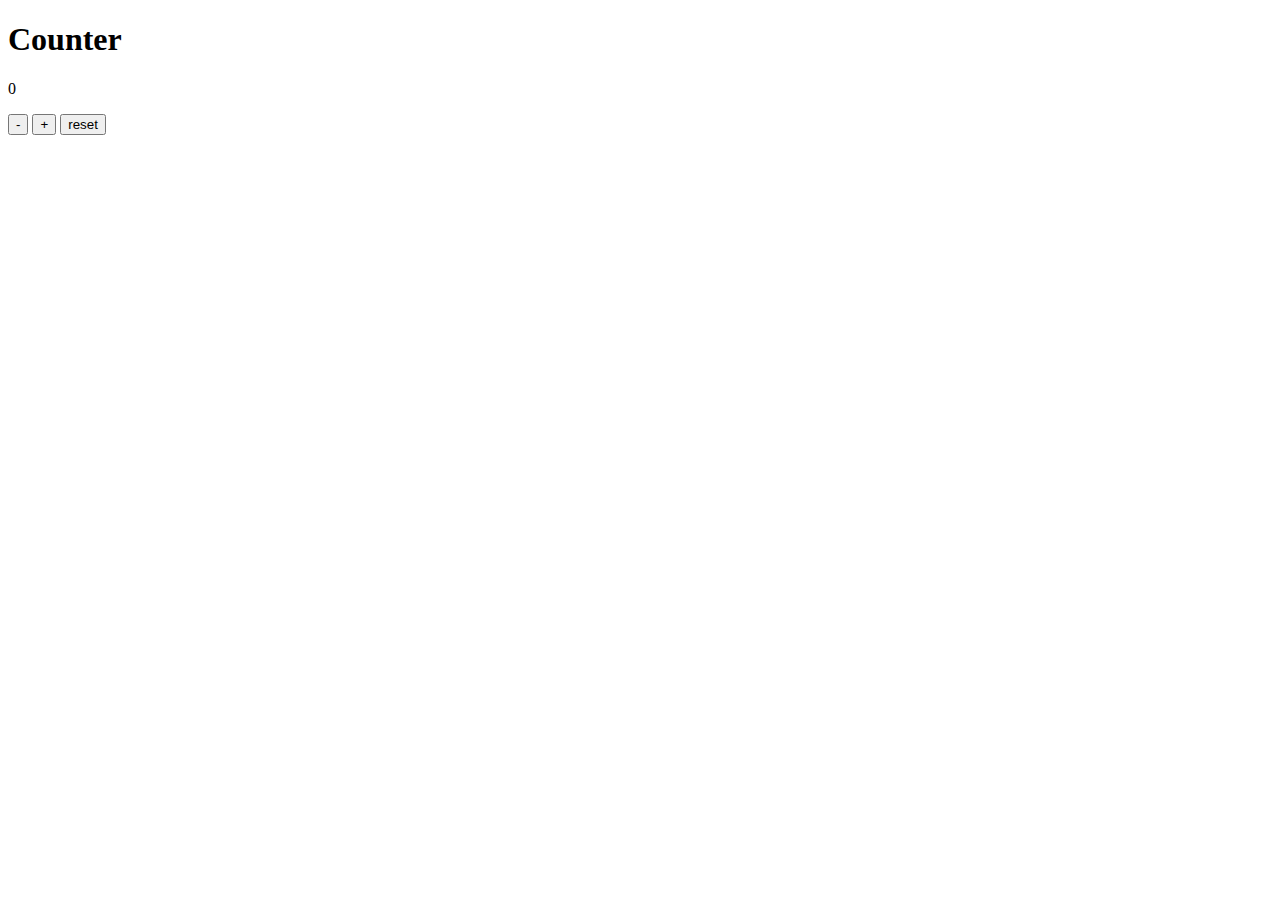
<file: count/index.html>
<!DOCTYPE html>
<html lang="en">
<head>
    <meta charset="UTF-8">
    <meta name="viewport" content="width=device-width, initial-scale=1.0">
    <title>Document</title>
</head>
<body>
    <div class="counter-box">
        <h1>Counter</h1>
        <p id="count">0</p>
     
        <button onclick="decrease()">-</button>
        <button onclick="increase()">+</button>
        <button onclick="reset()">reset</button>
    </div>
</body>
<script src="count.js"></script>

</html>
</file>
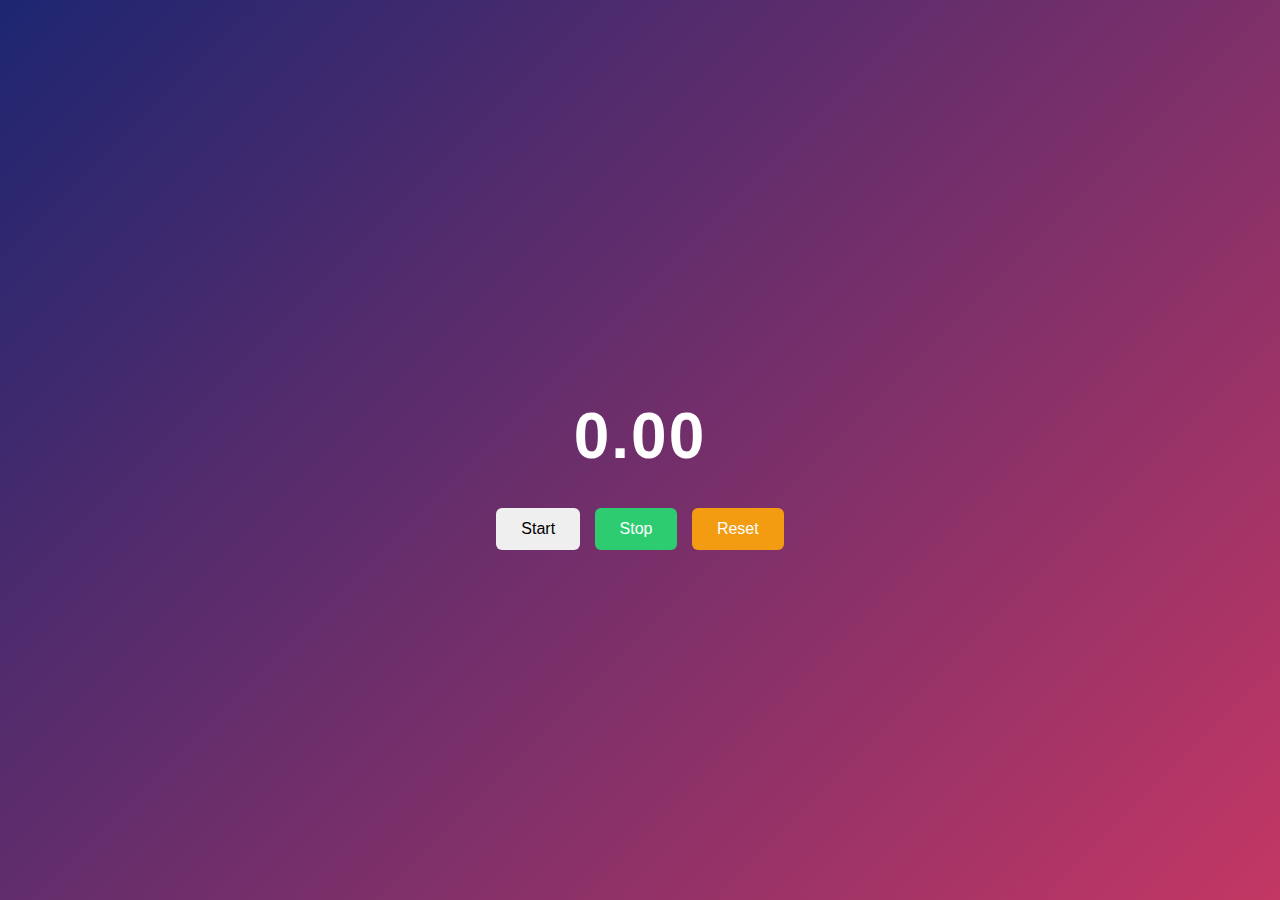
<file: timer/index.html>
<!DOCTYPE html>
<html lang="en">
<head>
    <meta charset="UTF-8">
    <meta name="viewport" content="width=device-width, initial-scale=1.0">
    <title>Stopwatch</title>

    <style>
        body {
            height: 100vh;
            margin: 0;
            display: flex;
            flex-direction: column;
            justify-content: center;
            align-items: center;
            font-family: Arial, Helvetica, sans-serif;
            background: linear-gradient(135deg, #1d2671, #c33764);
            color: white;
        }

        #display {
            font-size: 4rem;
            margin-bottom: 30px;
            letter-spacing: 2px;
        }

        button {
            padding: 12px 25px;
            margin: 5px;
            font-size: 1rem;
            border: none;
            border-radius: 6px;
            cursor: pointer;
            transition: transform 0.2s, opacity 0.2s;
        }

        button:hover {
            transform: scale(1.05);
            opacity: 0.9;
        }

        button:nth-child(2) {
            background-color: #2ecc71;
            color: white;
        }

        button:nth-child(3) {
            background-color: #f39c12;
            color: white;
        }

        button:nth-child(4) {
            background-color: #e74c3c;
            color: white;
        }
    </style>
</head>

<body>
    <h2 id="display">0.00</h2>

    <div>
        <button onclick="start()">Start</button>
        <button onclick="stop()">Stop</button>
        <button onclick="reset()">Reset</button>
    </div>

    <script src="script.js"></script>
</body>
</html>
</file>
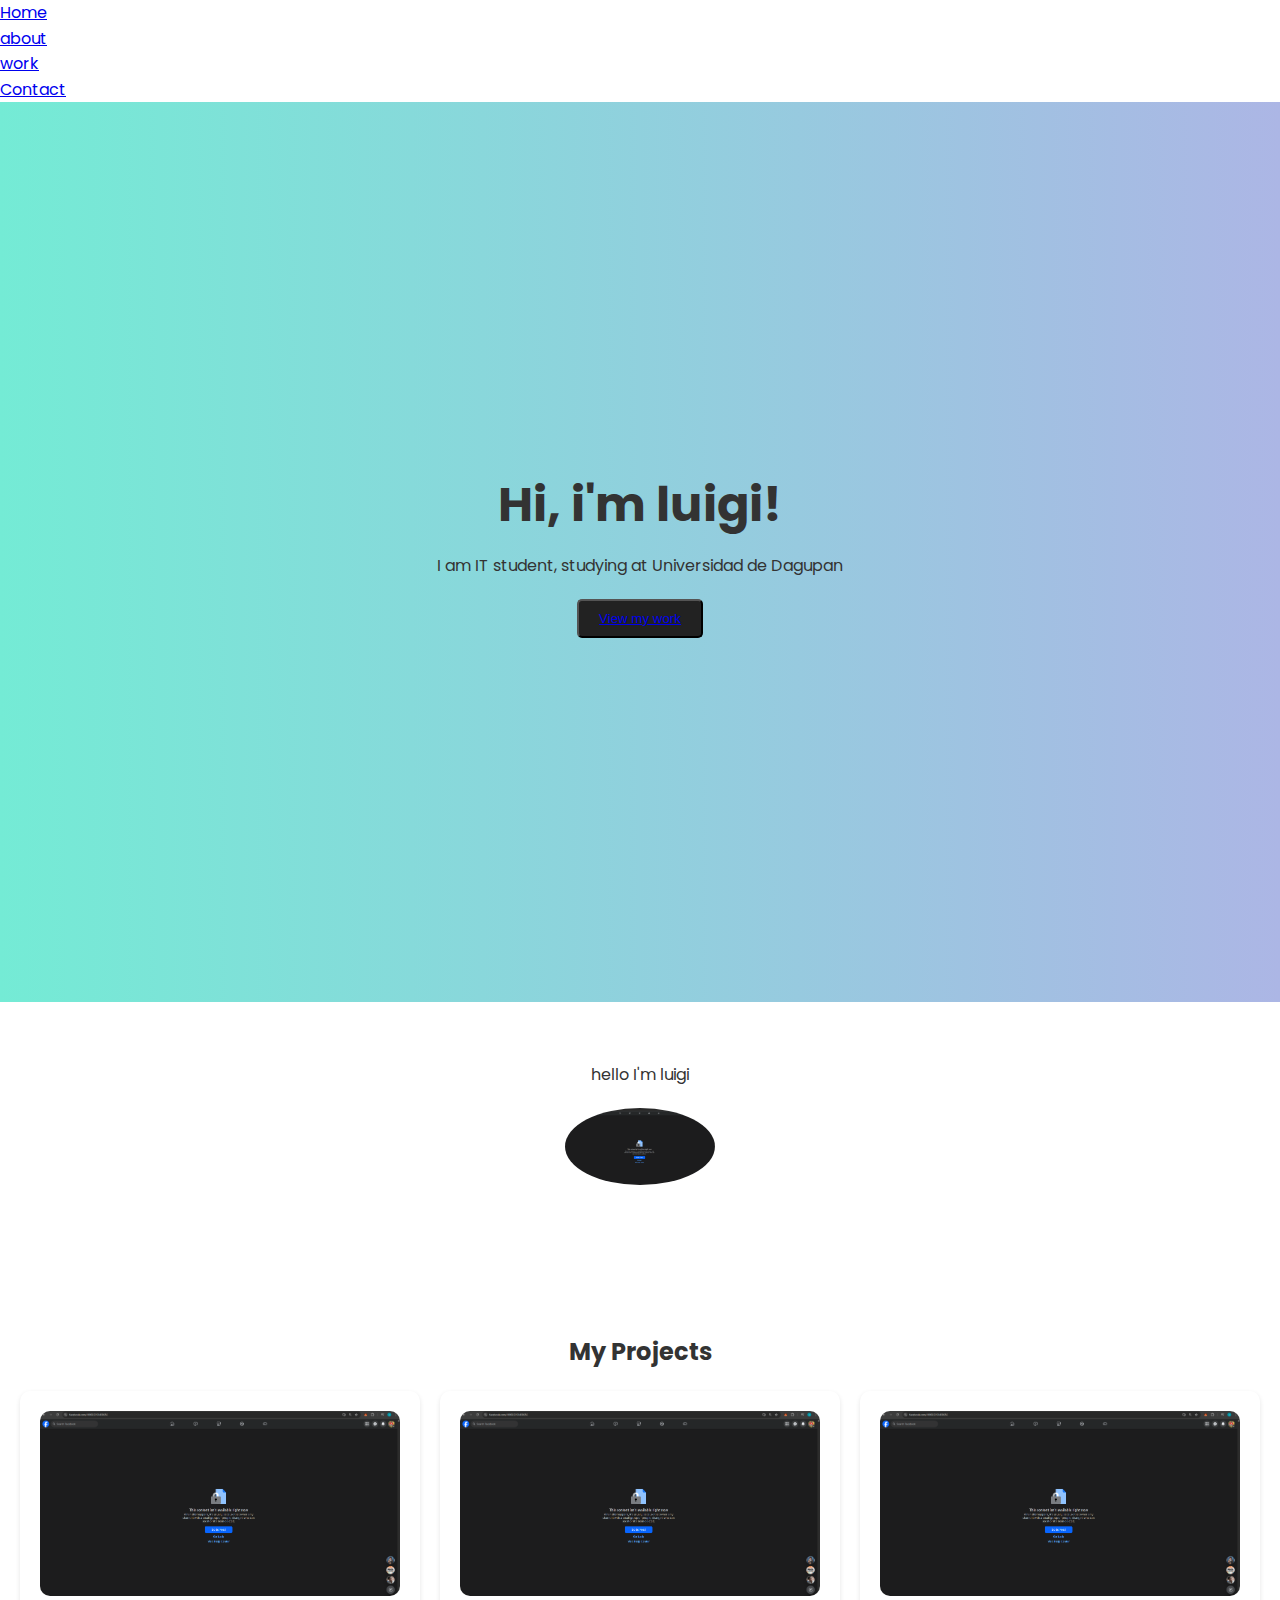
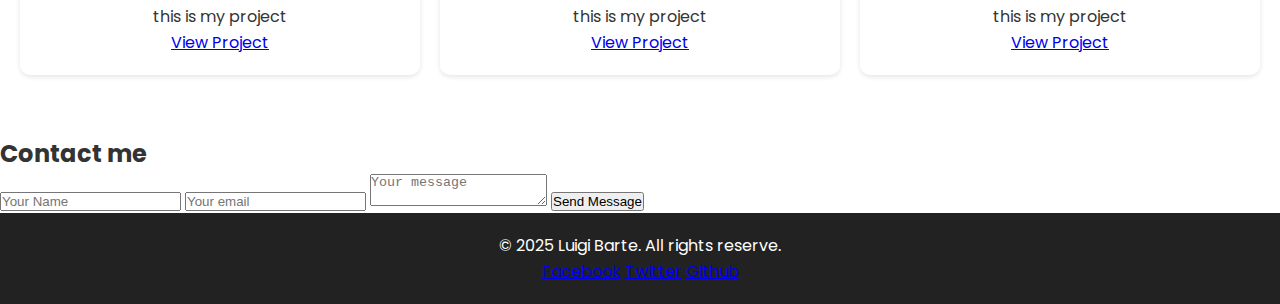
<file: WebDevPrac/htmlCss/website.html>
<!DOCTYPE html>
<html lang="en">
<head>
    <meta charset="UTF-8">
    <meta name="viewport" content="width=device-width, initial-scale=1.0">
    <title>Document</title>
    <link rel="stylesheet" href="style.css">
    <link href="https://fonts.googleapis.com/css2?family=Poppins:wght@400;600&display=swap" rel="stylesheet">
</head>
<body>
    
    <head>
        <div>
            <nav>
                <ul>
                    <li><a href="#hero">Home</a></li>
                    <li><a href="#about">about</a></li>
                    <li><a href="#work">work</a></li>
                    <li><a href="#contact">Contact</a></li>
                </ul>
            </nav>
        </div>
    </head>

    <section id="hero">
        <h1>Hi, i'm luigi!</h1>
        <p>I am IT student, studying at Universidad de Dagupan </p>
        <button class="btn"><a href="#work">View my work</a></button>
    </section>

    <section id="about">
        <p>hello I'm luigi</p>
        <img src="picture.png" alt="" class="profile-pic">
    </section>

    <section id="work">
        <h2>My Projects</h2>
        <div class="projects">
            <div class="card">
                <img src="picture.png" alt="">
                <p>this is my project</p>
                <a href="#">View Project</a>
            </div>
            <div class="card">
                <img src="picture.png" alt="">
                <p>this is my project</p>
                <a href="#">View Project</a>
            </div>
            <div class="card">
                <img src="picture.png" alt="">
                <p>this is my project</p>
                <a href="#">View Project</a>
            </div>
        </div>
    </section>

    <search class="contact">
        <h2>Contact me</h2>
        <form action="">
            <input type="text" placeholder="Your Name" required>
            <input type="email" placeholder="Your email" required>
            <textarea placeholder="Your message" required></textarea>
            <button type="submit">Send Message</button>
        </form>
    </search>

    <footer>
        <p>&copy; 2025 Luigi Barte. All rights reserve.</p>
        <div class="socials">
            <a href="https:/facebook.com">Facebook</a>
            <a href="https:/Twitter.com">Twitter</a>
            <a href="https:/Github.com">Github</a>
        </div>
    </footer>
</body>
</html>
</file>
<file: WebDevPrac/htmlCss/style.css>
* {
    margin: 0;
    padding: 0;
    box-sizing: border-box;
}

body {
    font-family: 'Poppins', sans-serif;
    line-height: 1.6;
    color: #333;
}

header {
    display: flex;
    justify-content: space-between;
    align-items: center;
    padding: 20px;
    background: #222;
    color: #fff;
    position: fixed;
    width: 100%;
    top: 0;
}

header .logo{
    font-size: 1.5rem;
    font-weight: 600;
}

header nav ul {
    list-style: none;
    display: flex;
    gap: 20px;
}

header nav ul li a {
    color: #fff;
    text-decoration: none;
    font-weight: 500;
}

header nav ul li a:hover {
    color: #f39c12;
}

#hero {
    height: 100vh;
    display: flex;
    flex-direction: column;
    justify-content: center;
    align-items: center;
    text-align: center;
    background: linear-gradient(to right, #74ebd5, #acb6e5);
}

#hero h1 {
    font-size: 3rem;
    margin-bottom: 10px;
    animation: fadeIn 2s ease-in;
}

#hero .btn {
    display: inline-block;
    margin-top: 20px;
    padding: 10px 20px;
    background: #222;
    color: #fff;
    text-decoration: none;
    border-radius: 5px;
}

#hero .btn:hover {
    background: #f39c12;
}

#about {
    padding: 60px 20px;
    text-align: center;
}

#about img.profile-pic {
    width: 150px;
    border-radius: 50%;
    margin: 20px 0;   
}

#work  {
    padding: 60px 20px;
    text-align: center;
}

.projects {
    display: grid;
    grid-template-columns: repeat(auto-fit, minmax(250px, 1fr));
    gap: 20px;
    margin-top: 20px;
}

.card {
    background: #fff;
    padding: 20px;
    border-radius: 10px;
    box-shadow: 0 2px 5px rgba(0,0,0,0.1);
    transition: transform 0.3s;
}

.card:hover {
    transform: scale(1.05); 
}

.card img {
    width: 100%;
    border-radius: 10px;
}

#contact {
    padding: 60px 20px;
    text-align: center;
    background: #f4f4f4;
}

#contact form {
    display: flex;
    flex-direction: column;
    max-width: 400px;
    margin: auto;
    gap: 10px;
}

#contact input,
#contact textarea,
#contact button {
    padding: 10px;
    border: 1px solid #ccc;
    border-radius: 5px;
}

#contact button:hover {
    background: #fff;
    cursor: pointer;
}

#contact button:hover {
    background: #f39c12;
}

footer {
    text-align: center;
    padding: 20px;
    background: #222;
    color: #fff;
}

@keyframes fadeIn {
    from {opacity: 0; transform: translateY(-20px);}
    to{opacity: 1; transform: translateY(0);}
}
</file>
